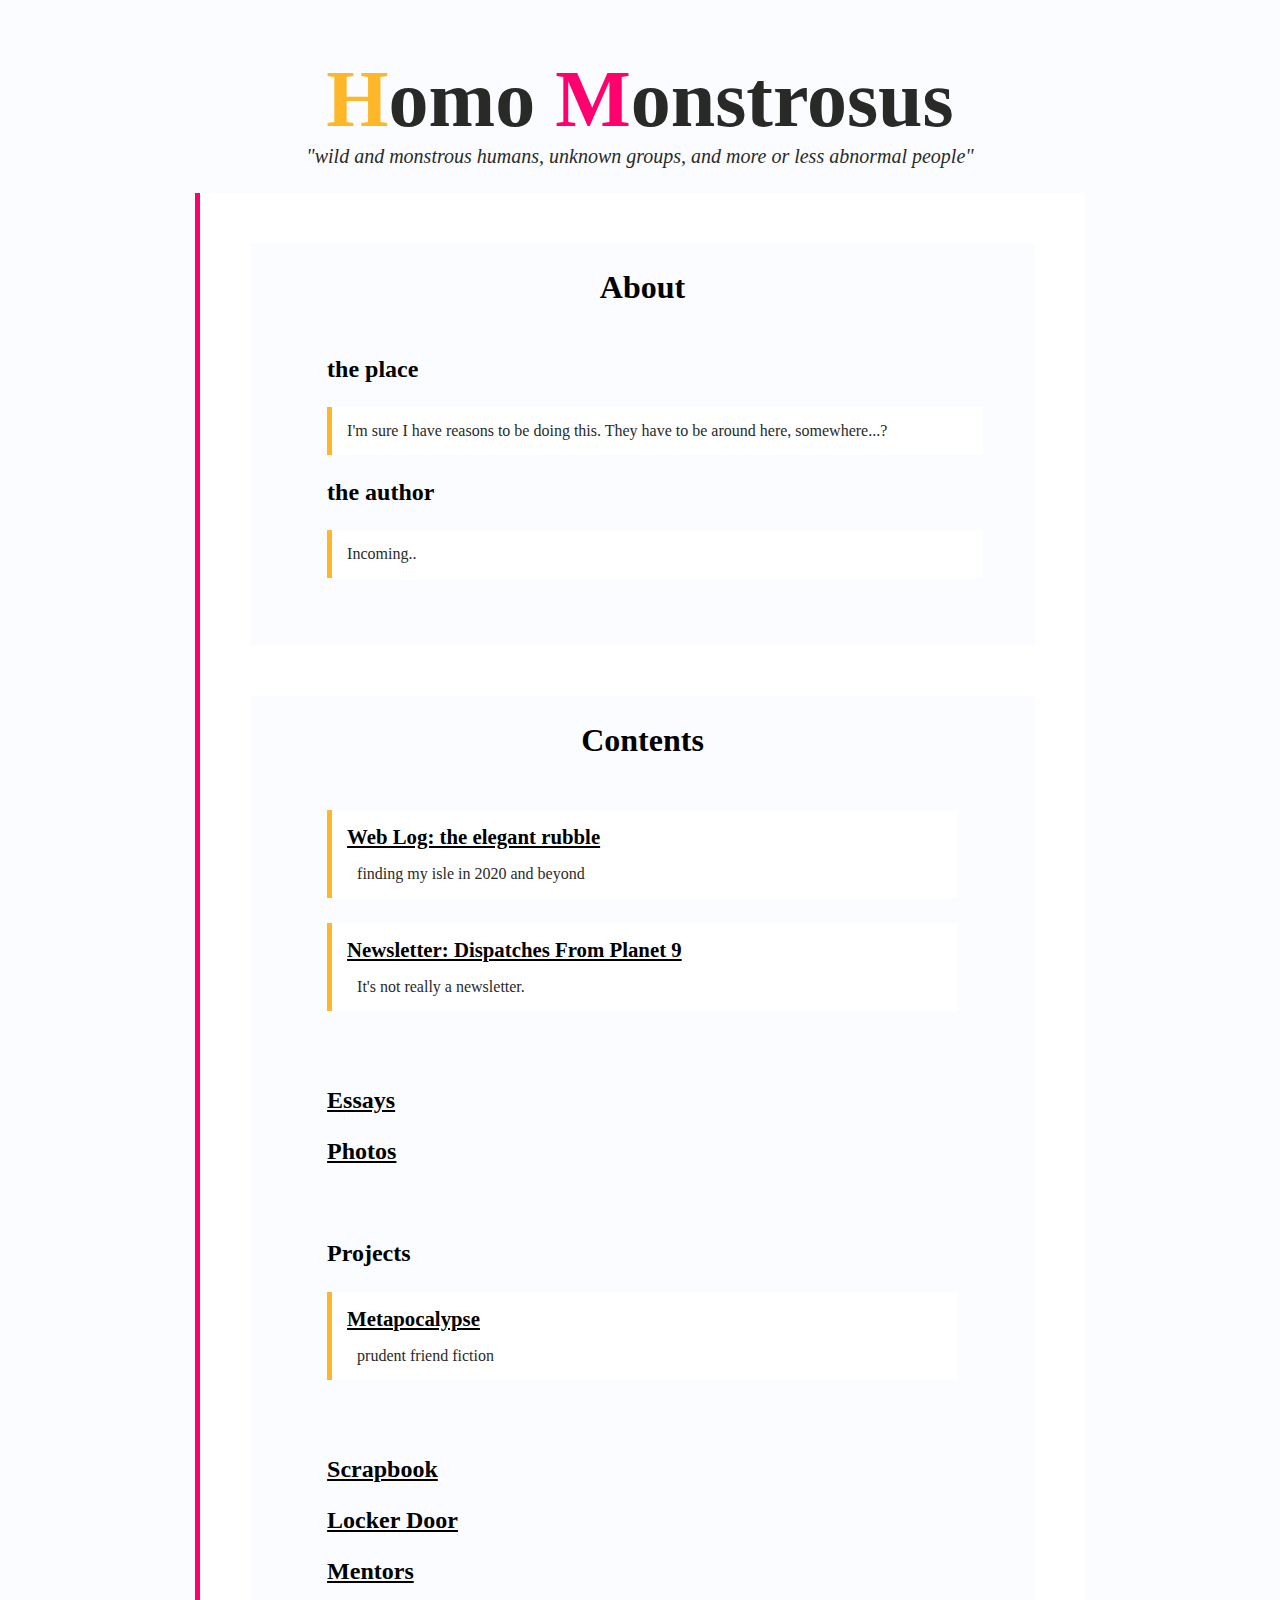
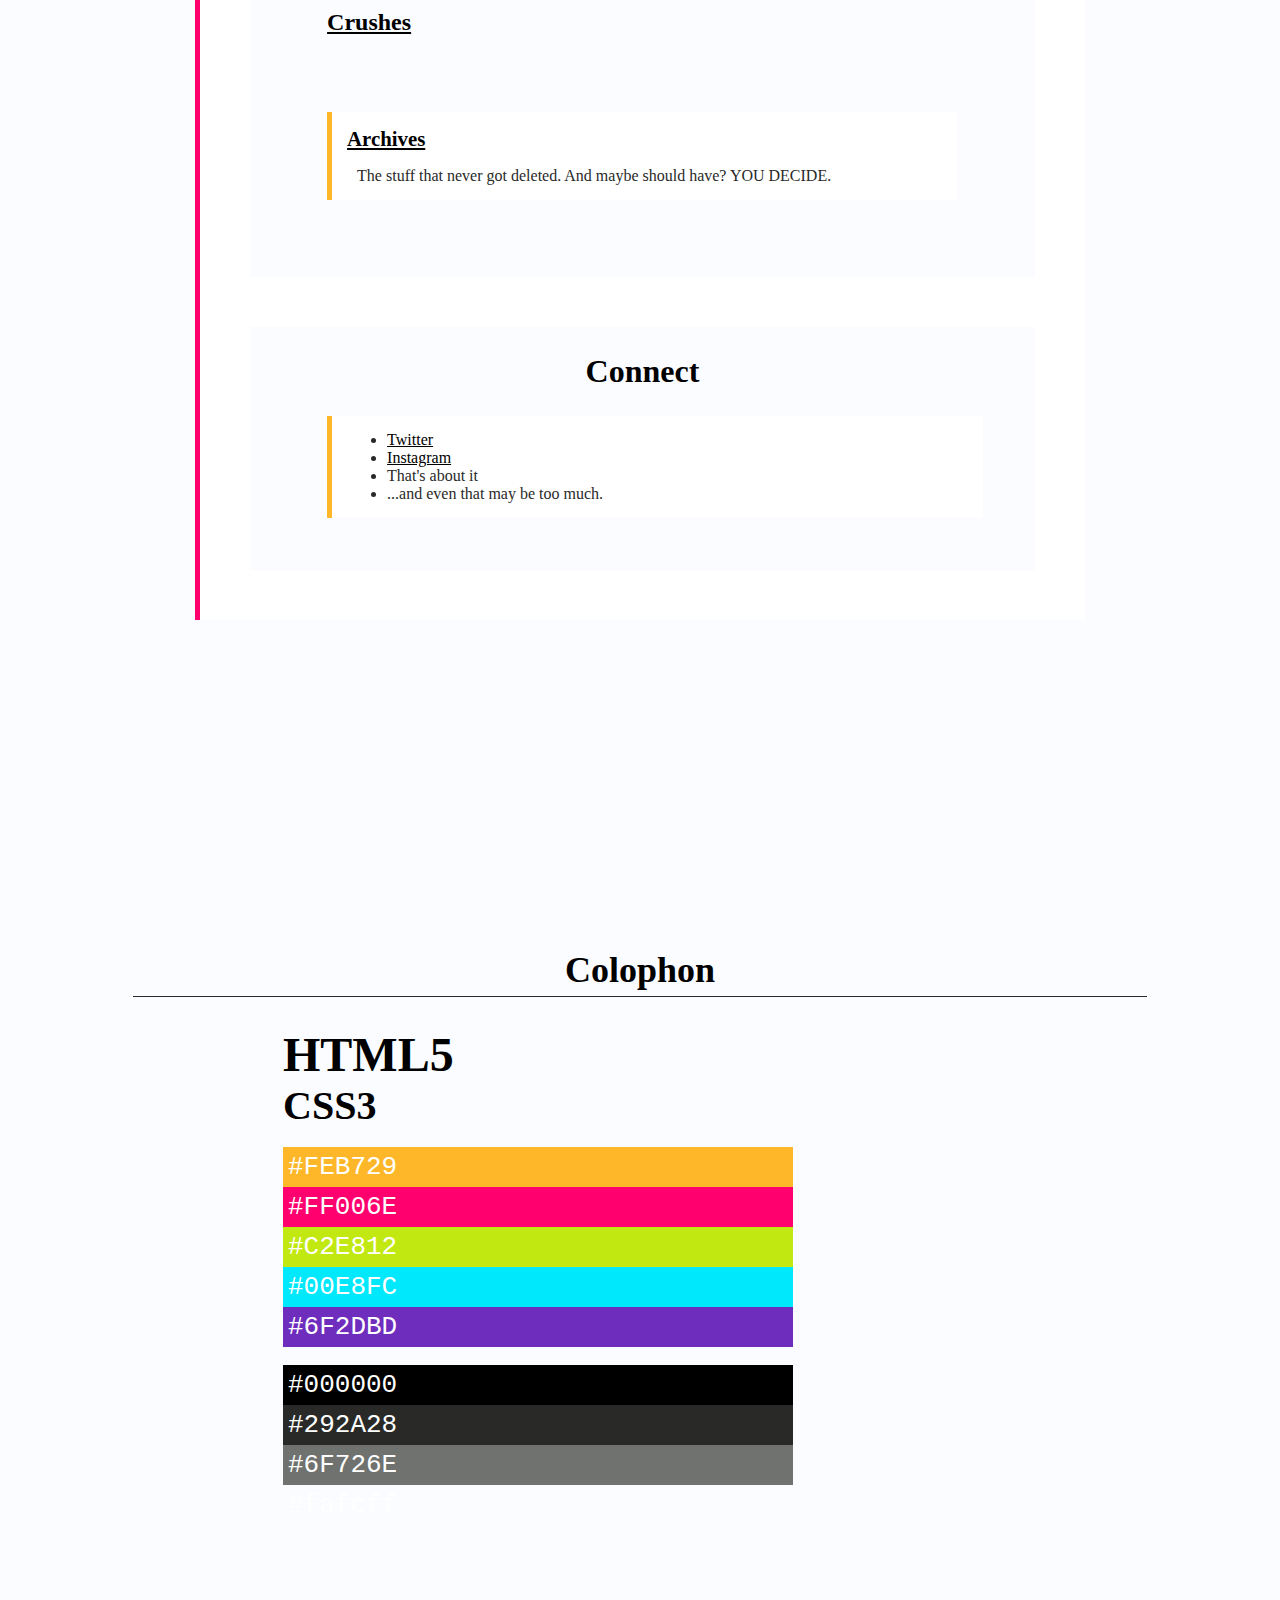
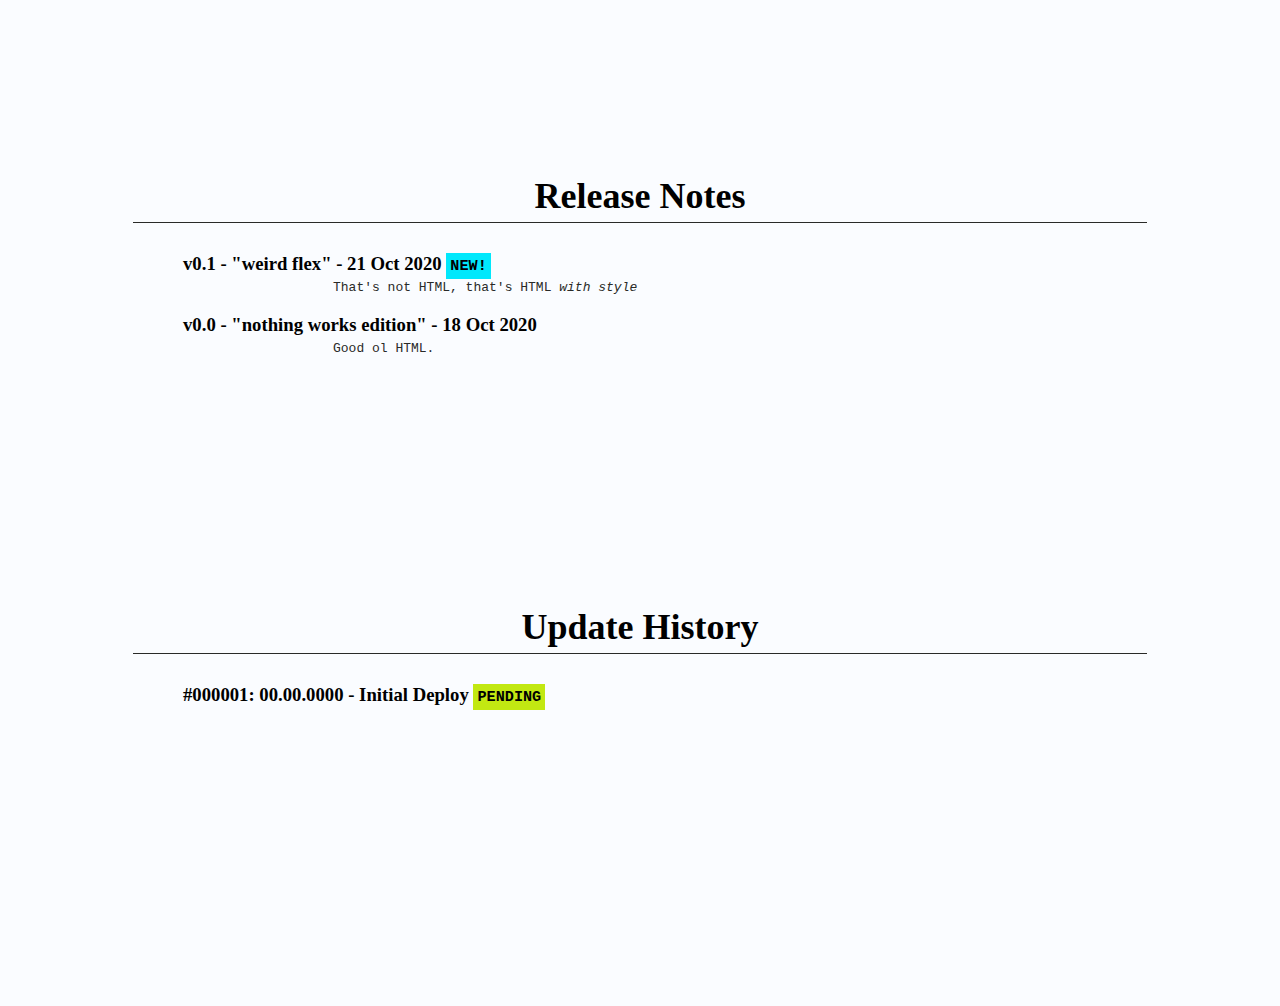
<file: index.html>
<!DOCTYPE html>
<html lang="en" dir="ltr">
  <head>
    <meta charset="utf-8">
    <meta http-equiv="x-ua-compatible" content="ie=edge"/>
    <meta name="viewport" content="width=device-width, initial-scale=1, shrink-to-fit=no"/>
    <link rel="stylesheet" href="/styles.css">
    <title>Homo Monstrosus</title>
  </head>

  <body>

    <header>
      <h1 id="title"><span class="dropcap-1">H</span>omo <span class="dropcap-2">M</span>onstrosus</h1>
      <p id="tagline">"wild and monstrous humans, unknown groups, and more or less abnormal people"</p>
    </header>

    <div class="grouphug">
      <main>

        <div class="group">
          <h2>About</h2>
          <div class="subgroup">
            <h3 id="about_site">the place</h3>
            <p class="copy">I'm sure I have reasons to be doing this. They have to be around here, somewhere...?</p>

            <h3 id="about_author">the author</h3>
            <p class="copy">Incoming..</p>
          </div>
        </div>

        <div class="group">
          <h2 id="contents">Contents</h2>
          <div class="subgroup">
            <h3 id="featured" class="hidden">Featured</h3>
            <div class="card">
              <h4 id="blog"><a href="https://write.as/theelegantrubble/">Web Log: the elegant rubble</a></h4>
              <p>finding my isle in 2020 and beyond</p>
            </div>

            <div class="card">
              <h4 id="newsletter"><a href="#">Newsletter: Dispatches From Planet 9</a></h4>
              <p>It's not really a newsletter.</p>
            </div>
          </div>

          <div class="subgroup">
            <h3 id="essays"><a href="/essays/index.html">Essays</a></h3>
            <h3 id="photos"><a href="/photos/index.html">Photos</a></h3>
          </div>

          <div class="subgroup">
            <h3 id="projects">Projects</h3>
            <div class="card">
              <h4 id="metapocalypse"><a href="#">Metapocalypse</a></h4>
              <p>prudent friend fiction</p>
            </div>
          </div>

          <div class="subgroup">
            <h3 id="collections" class="hidden">Collections</h3>
            <h3 id="scrapbook"><a href="/collections/scrapbook/index.html">Scrapbook</a></h3>
            <h3 id="locker"><a href="/collections/locker/index.html">Locker Door</a></h3>
            <h3 id="mentors"><a href="/collections/mentors/index.html">Mentors</a></h3>
            <h3 id="crushes"><a href="/collections/crushes/index.html">Crushes</a></h3>
          </div>

          <div class="subgroup">
            <h3 class="hidden">Etc.</h3>
            <div class="card">
              <h4 id="archives"><a href="/archives/index.html">Archives</a></h4>
              <p>The stuff that never got deleted. And maybe should have? YOU DECIDE.</p>
            </div>
          </div>

        </div>

        <div class="group">
          <h2>Connect</h2>
          <div class="subgroup">
            <div class="copy">
              <ul>
                <li id="twitter"><a href="https://twitter.com/homomonstrosus">Twitter</a></li>
                <li id="instagram"><a href="https://www.instagram.com/homomonstrosus/">Instagram</a></li>
                <li>That's about it</li>
                <li>...and even that may be too much.</li>
              </ul>
            </div>
          </div>
        </div>

      </main>
    </div>

    <footer>
      <div>
        <h2>Colophon</h2>
        <section id="colophon" class="colophon">
          <h3>HTML5</h3>
          <h4>CSS3</h4>
          <br />
          <h4 class="colors accent_1">#FEB729</h4>
          <h4 class="colors accent_2">#FF006E</h4>
          <h4 class="colors accent_3">#C2E812</h4>
          <h4 class="colors accent_4">#00E8FC</h4>
          <h4 class="colors accent_5">#6F2DBD</h4>
          <br />
          <h4 class="colors mono_1">#000000</h4>
          <h4 class="colors mono_2">#292A28</h4>
          <h4 class="colors mono_3">#6F726E</h4>
          <h4 class="colors mono_4">#fafcff</h4>
        </section>

        <h2>Release Notes</h2>
        <section id="changelog" class="changelog">
          <h3>v0.1 - "weird flex" - 21 Oct 2020 <span class="label_info">new!</span></h3>
          <p>That's not HTML, that's HTML <em>with style</em></p>

          <h3>v0.0 - "nothing works edition" - 18 Oct 2020</h3>
          <p>Good ol HTML.</p>
      </section>

      <h2>Update History</h2>
        <section id="pub_history" class="versions">
          <h3>#000001: 00.00.0000 - Initial Deploy <span class="label_good">pending</span></h3>

        </section>

      </div>
    </footer>

  </body>
</html>
</file>
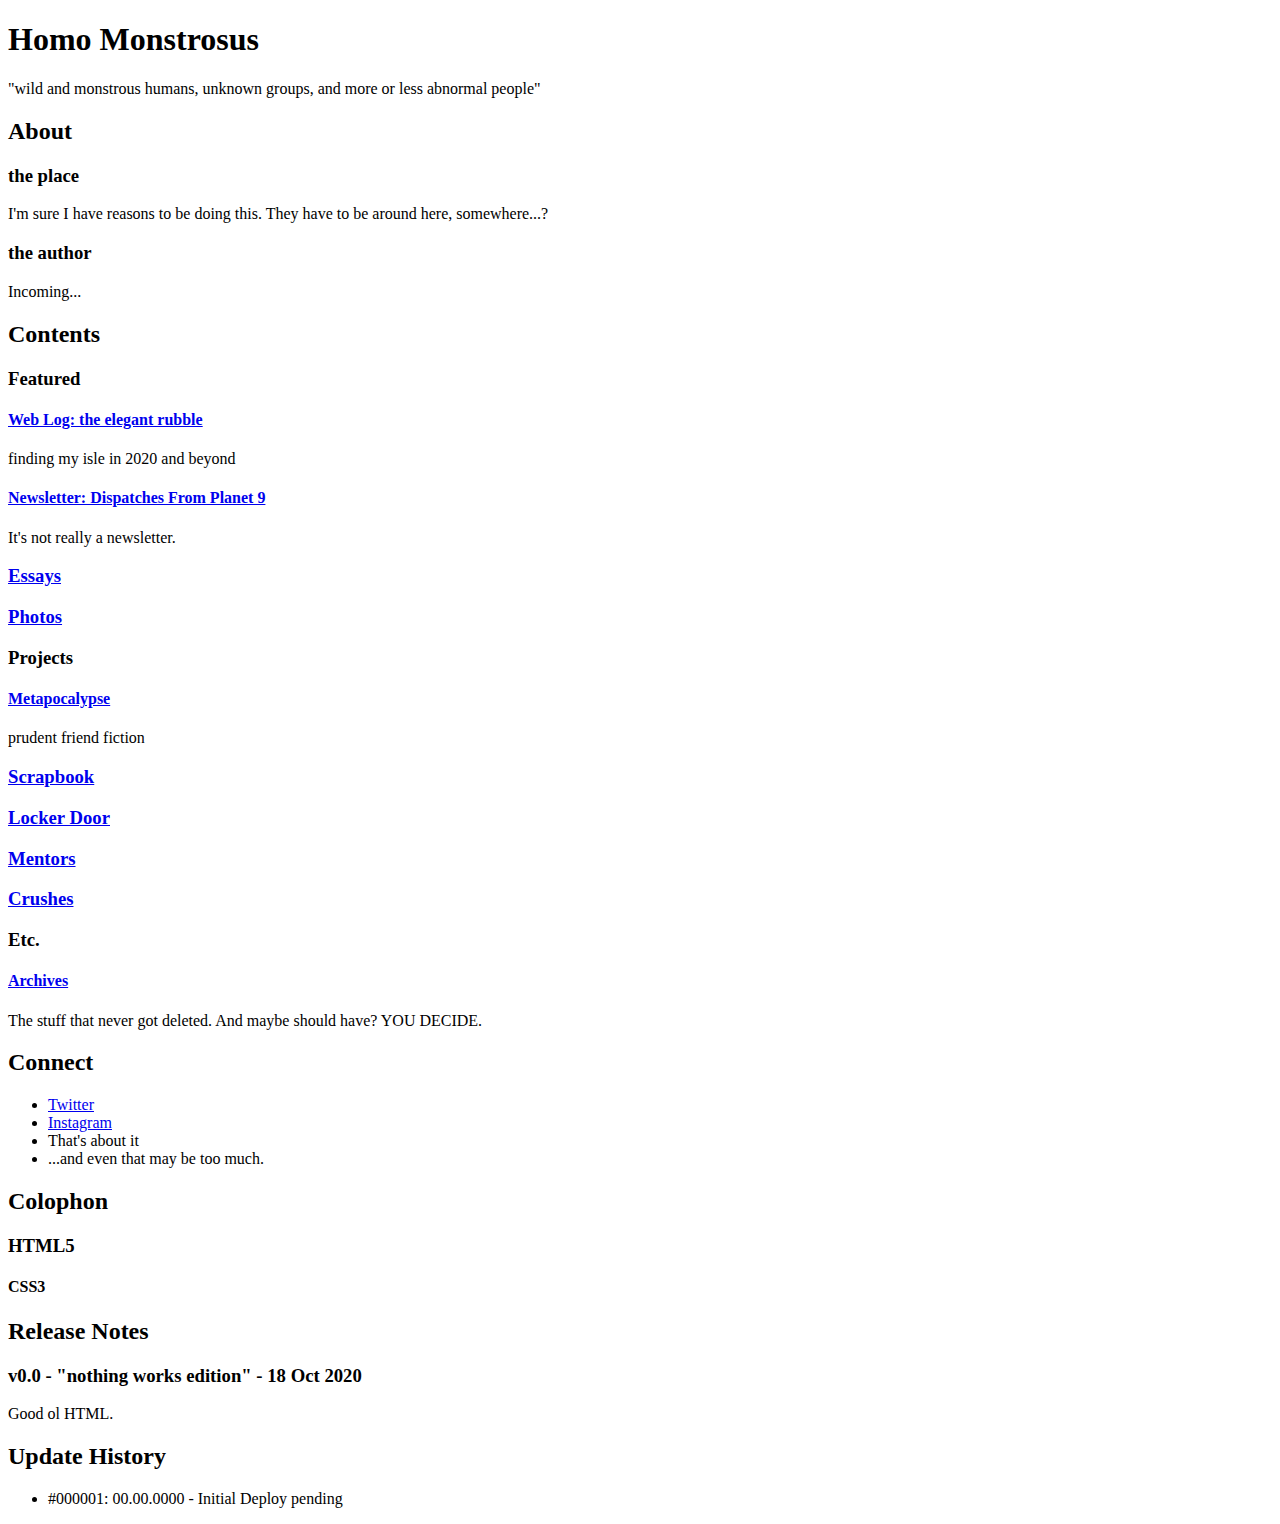
<file: versions/v0_0.html>
<!DOCTYPE html>
<html lang="en" dir="ltr">
  <head>
    <meta charset="utf-8">
    <title>Homo Monstrosus</title>
  </head>

  <body>

    <header>
      <h1 id="title">Homo Monstrosus</h1>
      <p id="tagline">"wild and monstrous humans, unknown groups, and more or less abnormal people"</p>
    </header>

    <main>
      <h2 id="about">About</h2>
        <h3 id="site">the place</h3>
        <p>I'm sure I have reasons to be doing this. They have to be around here, somewhere...?</p>

        <h3 id="about_author">the author</h3>
        <p>Incoming...</p>

      <h2 id="contents">Contents</h2>
        <h3 id="featured">Featured</h3>

          <h4 id="blog"><a href="https://write.as/theelegantrubble/">Web Log: the elegant rubble</a></h4>
          <p>finding my isle in 2020 and beyond</p>

          <h4 id="newsletter"><a href="https://write.as/planetnine/">Newsletter: Dispatches From Planet 9</a></h4>
          <p>It's not really a newsletter.</p>

        <h3 id="essays"><a href="#">Essays</a></h3>
        <h3 id="photos"><a href="#">Photos</a></h3>
        <h3 id="projects">Projects</h3>

          <h4 id="metapocalypse"><a href="#">Metapocalypse</a></h4>
          <p>prudent friend fiction</p>

        <h3 id="scrapbook"><a href="#">Scrapbook</a></h3>
        <h3 id="locker"><a href="#">Locker Door</a></h3>
        <h3 id="mentors"><a href="#">Mentors</a></h3>
        <h3 id="crushes"><a href="#">Crushes</a></h3>

        <h3>Etc.</h3>
          <h4 id="archives"><a href="#">Archives</a></h4>
          <p>The stuff that never got deleted. And maybe should have? YOU DECIDE.</p>

      <h2>Connect</h2>
        <ul>
          <li id="twitter"><a href="https://twitter.com/homomonstrosus">Twitter</a></li>
          <li id="instagram"><a href="https://www.instagram.com/homomonstrosus/">Instagram</a></li>
          <li>That's about it</li>
          <li>...and even that may be too much.</li>
        </ul>

    </main>

    <footer>

      <h2>Colophon</h2>
      <section id="colophon">
        <h3>HTML5</h3>
          <h4>CSS3</h4>
      </section>

      <h2>Release Notes</h2>
      <section id="changelog">
        <h3>v0.0 - "nothing works edition" - 18 Oct 2020</h3>
        <p>Good ol HTML.</p>
      </section>

      <h2>Update History</h2>
      <section id="pub_history">
        <ul>
          <li>#000001: 00.00.0000 - Initial Deploy <span class="label_good">pending</span></li>
        </ul>
      </section>

    </footer>

  </body>
</html>
</file>
<file: styles.css>
body {
  color: #292A28;
  background-color: #fafcff;
}

.accent_1 {
  background-color: #FEB729;
}

.accent_2 {
  background-color: #FF006E;
}

.accent_3 {
  background-color: #C2E812;
}

.accent_4 {
  background-color: #00E8FC;
}

.accent_5 {
  background-color: #6F2DBD;
}

.mono_1 {
  background-color: #000000;
}

.mono_2 {
  background-color: #292A28;
}

.mono_3 {
  background-color: #6F726E;
}

.mono_4 {
  background-color: #fafcff;
}


.label_good {
  padding: 4px;
  background-color: #C2E812;
  color: black;
  font-family: monospace;
  font-size: 1em;
  text-transform: uppercase;
}

.label_info {
  padding: 4px;
  background-color: #00E8FC;
  color: black;
  font-family: monospace;
  font-size: 1em;
  text-transform: uppercase;
}

header {
 text-align: center;
}

header h1 {
  margin-bottom: 0px;
  font-size: 5em;
}

.dropcap-1 {
  color: #FEB729;
}

.dropcap-2 {
  color: #FF006E;
}

header p {
  margin: 0px;
  font-size: 1.25em;
  font-style: italic;
}

.grouphug {
  display: flex;
  justify-content: center;
}

a, h2 a, h3 a, h4 a {
  color: black;
}

h2, h3, h4 {
  color: black;
}

a:hover, h2 a:hover, h3 a:hover, h4 a:hover {
  background-color: #00E8FC;
}

a:visited, h2 a:visited, h3 a:visited, h4 a:visited {
  color: #6F726E;
}

main {
  min-width: 70%;
  margin: 25px 5px;
  border-left: 5px solid #FF006E;
  background-color: white;
}

.group {
  margin: 50px;
  padding: 25px;
  background-color: #fafcff;
  border: 1px solid #fafcff;
}

.group h2 {
  margin: 0;
  text-align: center;
  font-size: 2em;
}

.subgroup {
  margin: 25px;
  border: 1px solid #fafcff;
}

.copy {
  margin-left: 25px;
  padding: 15px;
  background-color: white;
  border-left: 5px solid #FEB729;
}

.copy ul {
  margin: 0;
}

.subgroup h3 {
  font-size: 1.5em;
  margin-left: 25px;
}

.subgroup .hidden {
  display: none;
}

.card {
  margin: 25px;
  padding: 15px;
  background-color: white;
  border-left: 5px solid #FEB729;
}

.card h4 {
  margin-top: 0;
  margin-bottom: 0;
  font-size: 1.3em;
}

.card p {
  margin-bottom: 0;
  padding-left: 10px;
}

footer {
  margin: 250px 100px 25px 100px;
  padding: 25px;
  min-width: 60%;
}

.colophon {
  padding-left: 100px;
  padding-right: 100px;
}

.colophon h3 {
  font-size: 3em;
  margin: 0;
}

.colophon h4 {
  font-size: 2.5em;
  margin: 0;
}

.colophon .colors {
  width: 500px;
  font-family: monospace;
  font-weight: normal;
  font-size: 2em;
  padding: 5px;
  color: white;
}

footer h2 {
  text-align: center;
  padding-bottom: 5px;
  border-bottom: 1px solid #292A28;
  font-size: 2.25em;
}

footer section {
  margin: 25px 50px 250px 50px;
}

.changelog h3 {
  margin-bottom: 5px;
}

.changelog p {
  margin-top: 0px;
  margin-left: 150px;
  margin-bottom: 15px;
  font-family: monospace;
}

.versions ul {
  padding: 0;
}

.versions li {
  font-weight: bold;
  font-size: 1.25em;
}

@media screen and (max-width: 450px) {
  header h1 {
    font-size: 3em;
  }

  .group, .subgroup {
    margin: 25px 5px;
    padding: 5px;
  }

  .copy, .card {
    margin: 15px 5px;
  }

  .subgroup h3 {
    font-size: 2em;
  }

  .group h2 {
    font-size: 2.5em;
  }

  footer {
    margin: 250px 5px 25px 5px;
    padding: 5px;
  }

  footer section {
    margin: 25px 5px 250px 5px;

  }

  footer h3 {
    font-size: 1em;
  }

  .colophon {
    padding: 15px;
  }

  .colophon .colors {
    max-width: 100%;
  }

  .changelog p {
    margin-left: 10px;

  }

}
</file>
